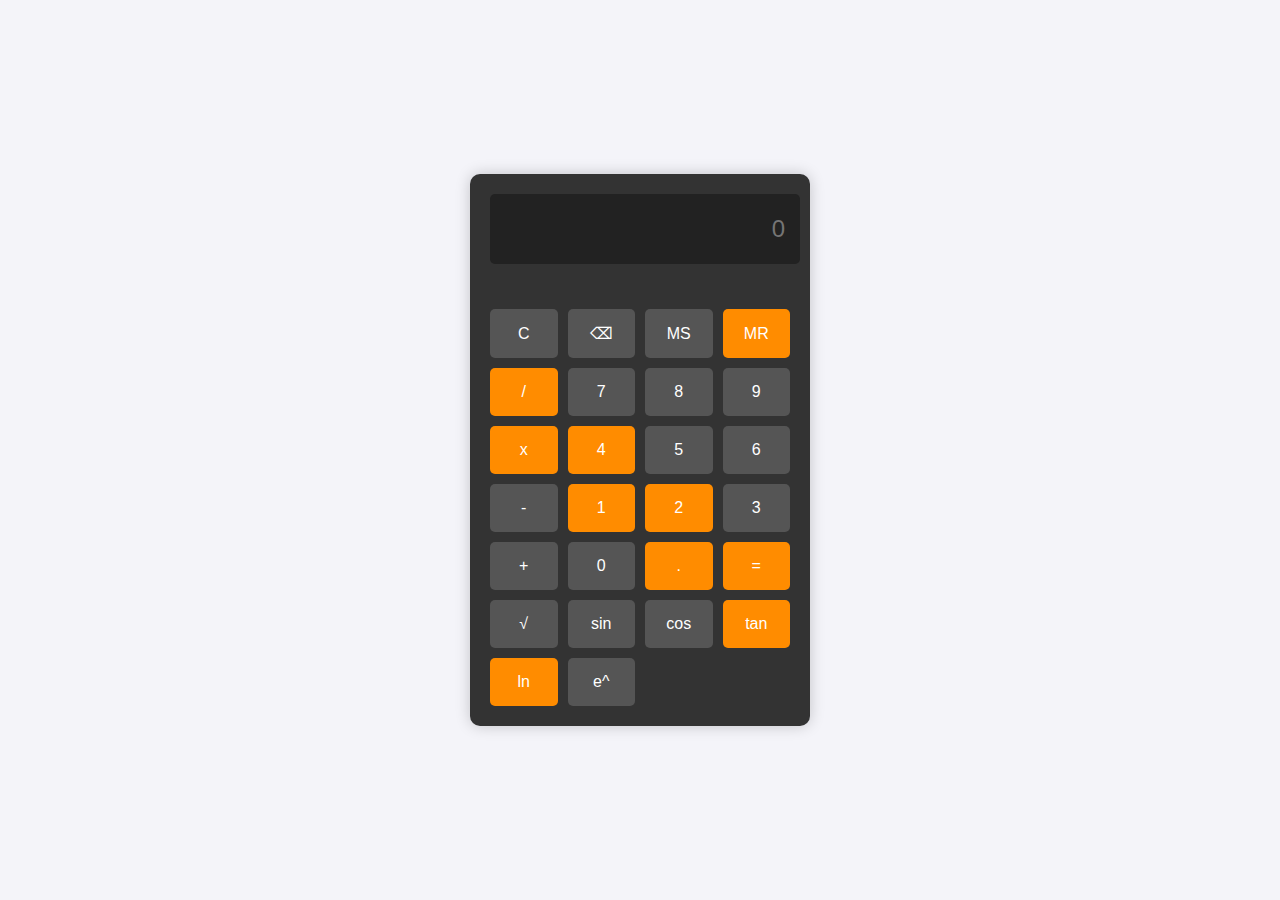
<file: MLSAKIET_FWdevops_INTERNSHIP/Assets/Project Codes/Calculator- Intermediate/index.html>
<!DOCTYPE html>
<html lang="en">
<head>
    <meta charset="UTF-8">
    <meta name="viewport" content="width=device-width, initial-scale=1.0">
    <title>Advanced Calculator</title>
    <link rel="stylesheet" href="style.css">
</head>
<body>
    <div class="calculator">
        <input type="text" id="display" disabled placeholder="0">
        <div id="history"></div>
        
        <div class="buttons">
            <button onclick="clearDisplay()">C</button>
            <button onclick="deleteLast()">⌫</button>
            <button onclick="memoryStore()">MS</button>
            <button onclick="memoryRecall()">MR</button>
            <button onclick="appendOperator('/')">/</button>
            <button onclick="appendNumber('7')">7</button>
            <button onclick="appendNumber('8')">8</button>
            <button onclick="appendNumber('9')">9</button>
            <button onclick="appendOperator('*')">x</button>
            <button onclick="appendNumber('4')">4</button>
            <button onclick="appendNumber('5')">5</button>
            <button onclick="appendNumber('6')">6</button>
            <button onclick="appendOperator('-')">-</button>
            <button onclick="appendNumber('1')">1</button>
            <button onclick="appendNumber('2')">2</button>
            <button onclick="appendNumber('3')">3</button>
            <button onclick="appendOperator('+')">+</button>
            <button onclick="appendNumber('0')">0</button>
            <button onclick="appendNumber('.')">.</button>
            <button onclick="calculate()">=</button>
            
            <!-- Scientific functions -->
            <button onclick="appendFunction('Math.sqrt')">√</button>
            <button onclick="appendFunction('Math.sin')">sin</button>
            <button onclick="appendFunction('Math.cos')">cos</button>
            <button onclick="appendFunction('Math.tan')">tan</button>
            <button onclick="appendFunction('Math.log')">ln</button>
            <button onclick="appendFunction('Math.exp')">e^</button>
        </div>
    </div>
    <script src="app.js"></script>
</body>
</html>
</file>
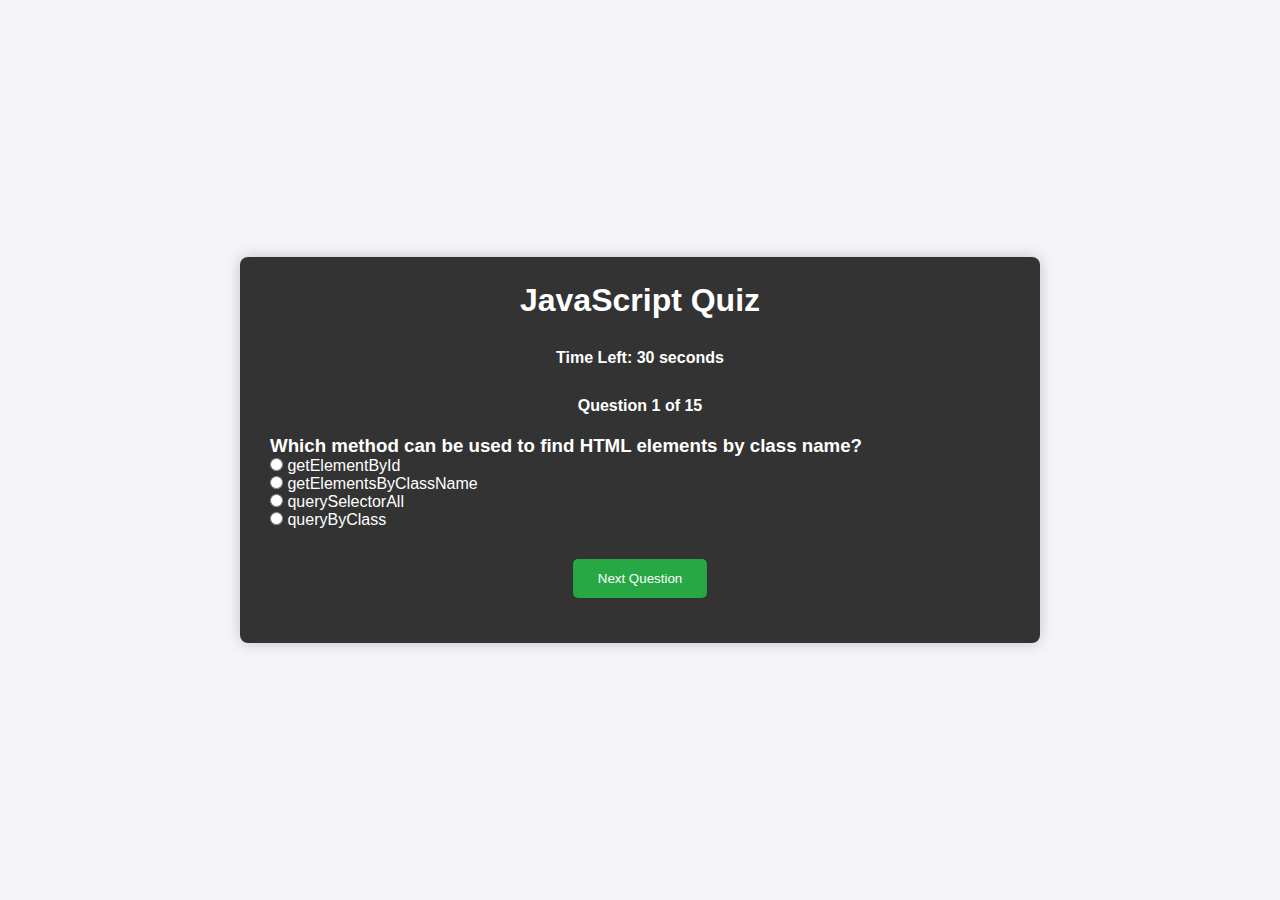
<file: MLSAKIET_FWdevops_INTERNSHIP/Assets/Project Codes/JS Quiz- Easy/index.html>
<!DOCTYPE html>
<html lang="en">
<head>
    <meta charset="UTF-8">
    <meta name="viewport" content="width=device-width, initial-scale=1.0">
    <title>Advanced JavaScript Quiz</title>
    <link rel="stylesheet" href="style.css">
</head>
<body>
    <div class="quiz-container">
        <h1>JavaScript Quiz</h1>
        <div id="timer">Time Left: <span id="time">30</span> seconds</div>
        <div id="progress">Question <span id="current-question">1</span> of 15</div>
        <div id="quiz"></div>
        <button id="next" onclick="nextQuestion()">Next Question</button>
        <div id="results"></div>
    </div>
    <script src="app.js"></script>
</body>
</html>
</file>
<file: MLSAKIET_FWdevops_INTERNSHIP/Assets/Project Codes/Calculator- Intermediate/style.css>
body {
    font-family: Arial, sans-serif;
    display: flex;
    justify-content: center;
    align-items: center;
    height: 100vh;
    background-color: #f4f4f9;
    margin: 0;
}

.calculator {
    width: 300px;
    background-color: #333;
    border-radius: 10px;
    box-shadow: 0px 0px 15px rgba(0, 0, 0, 0.2);
    padding: 20px;
    color: #fff;
    text-align: center;
}

#display {
    width: calc(100% - 20px); /* Added margin inside display */
    height: 50px;
    font-size: 1.5rem;
    text-align: right;
    padding: 10px 15px; /* Extra padding for spacing */
    margin-bottom: 15px; /* Increased margin for separation */
    border-radius: 5px;
    border: none;
    background-color: #222;
    color: white;
}

#history {
    font-size: 0.9rem;
    color: #aaa;
    margin-bottom: 10px;
    height: 20px;
}

.buttons {
    display: grid;
    grid-template-columns: repeat(4, 1fr);
    gap: 10px;
}

button {
    width: 100%;
    padding: 15px;
    font-size: 1rem;
    background-color: #555;
    color: white;
    border: none;
    border-radius: 5px;
    cursor: pointer;
}

button:hover {
    background-color: #666;
}

button:active {
    background-color: #444;
}

button:nth-child(5n+4),
button:nth-child(5n+5) {
    background-color: #ff8c00;
    color: white;
}
</file>
<file: MLSAKIET_FWdevops_INTERNSHIP/Assets/Project Codes/JS Quiz- Easy/style.css>
* {
    margin: 0;
    padding: 0;
    box-sizing: border-box;
}

body, html {
    width: 100%;
    height: 100%;
    font-family: Arial, sans-serif;
    display: flex;
    justify-content: center;
    align-items: center;
    background-color: #f4f4f9;
}

.quiz-container {
    width: 90%;
    max-width: 800px;
    background-color: #333;
    color: #fff;
    border-radius: 8px;
    box-shadow: 0px 0px 15px rgba(0, 0, 0, 0.2);
    display: flex;
    flex-direction: column;
    align-items: center;
    padding: 25px 30px; /* Padding for entire container */
    margin: 20px; /* Added margin for better centering */
}

h1 {
    color: #fff;
    margin-bottom: 20px;
    text-align: center;
}

#timer, #progress {
    font-weight: bold;
    margin: 10px 0 20px 0;
    text-align: center;
}

#quiz {
    width: 100%;
}

.question {
    font-size: 1.4rem;
    margin-bottom: 25px; /* Increased spacing between question and choices */
}

.choice-container {
    margin-bottom: 12px; /* Consistent spacing between individual choices */
}

.choice-button {
    display: block;
    width: 100%;
    padding: 12px;
    background-color: #555;
    color: white;
    border: none;
    border-radius: 5px;
    cursor: pointer;
    transition: background-color 0.3s ease;
}

.choice-button:hover {
    background-color: #666; /* Slightly lighter on hover */
}

button {
    margin-top: 30px;
    padding: 12px 25px;
    background-color: #28a745;
    color: white;
    border: none;
    border-radius: 5px;
    cursor: pointer;
}

button:hover {
    background-color: #218838;
}

#results {
    font-weight: bold;
    margin-top: 20px;
    color: #fff;
    text-align: center;
}
</file>
